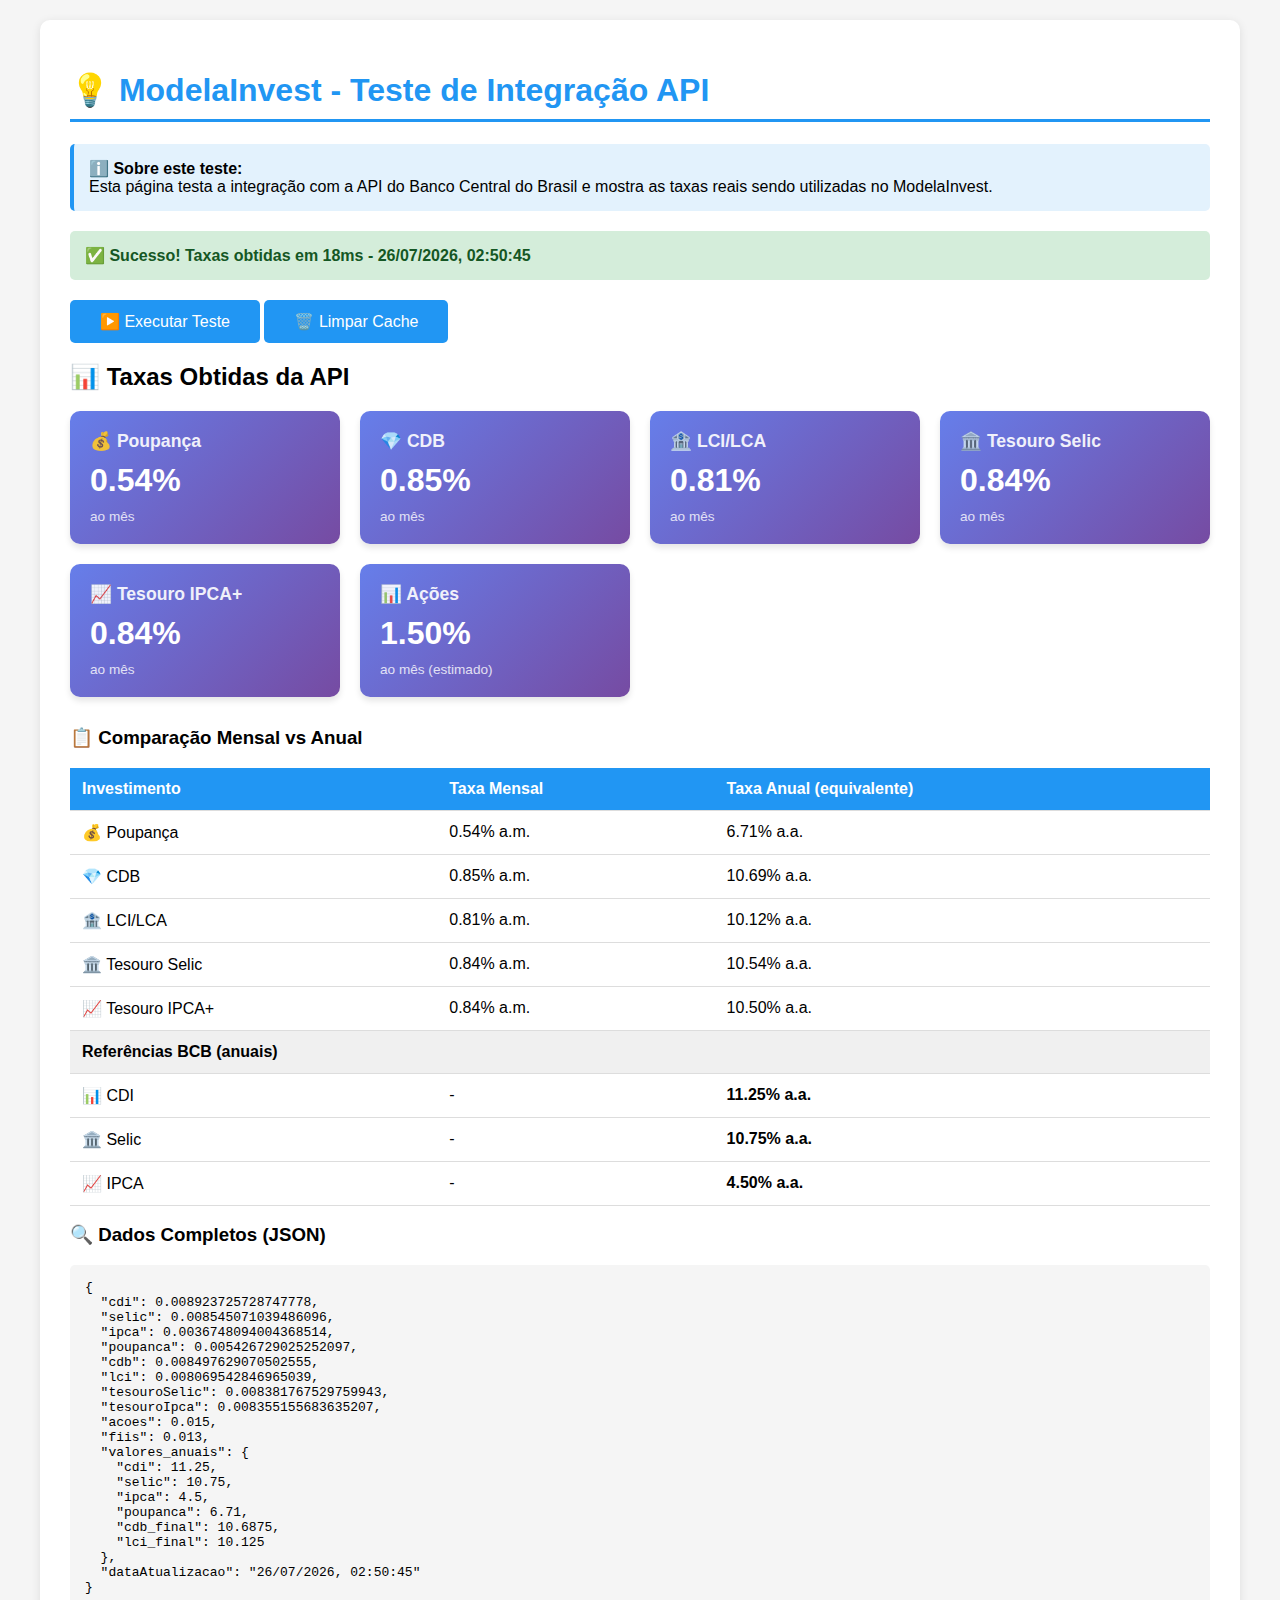
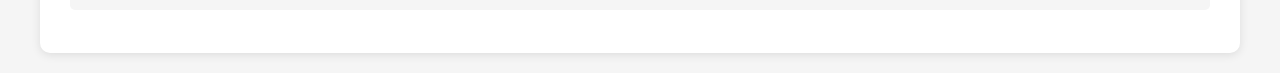
<file: investment-simulator/tests/api-test.html>
<!DOCTYPE html>
<html lang="pt-BR">
<head>
    <meta charset="UTF-8">
    <meta name="viewport" content="width=device-width, initial-scale=1.0">
    <title>Teste API - ModelaInvest</title>
    <style>
        body {
            font-family: 'Segoe UI', Tahoma, Geneva, Verdana, sans-serif;
            max-width: 1200px;
            margin: 0 auto;
            padding: 20px;
            background: #f5f5f5;
        }
        .container {
            background: white;
            padding: 30px;
            border-radius: 10px;
            box-shadow: 0 2px 10px rgba(0,0,0,0.1);
        }
        h1 {
            color: #2196F3;
            border-bottom: 3px solid #2196F3;
            padding-bottom: 10px;
        }
        h1::before {
            content: "💡 ";
        }
        .status {
            padding: 15px;
            border-radius: 5px;
            margin: 20px 0;
            font-weight: bold;
        }
        .status.loading {
            background: #fff3cd;
            color: #856404;
        }
        .status.success {
            background: #d4edda;
            color: #155724;
        }
        .status.error {
            background: #f8d7da;
            color: #721c24;
        }
        .taxas-grid {
            display: grid;
            grid-template-columns: repeat(auto-fit, minmax(250px, 1fr));
            gap: 20px;
            margin: 20px 0;
        }
        .taxa-card {
            background: linear-gradient(135deg, #667eea 0%, #764ba2 100%);
            color: white;
            padding: 20px;
            border-radius: 10px;
            box-shadow: 0 4px 6px rgba(0,0,0,0.1);
        }
        .taxa-card h3 {
            margin: 0 0 10px 0;
            font-size: 1.1em;
            opacity: 0.9;
        }
        .taxa-card .valor {
            font-size: 2em;
            font-weight: bold;
            margin: 10px 0;
        }
        .taxa-card .label {
            font-size: 0.85em;
            opacity: 0.8;
        }
        button {
            background: #2196F3;
            color: white;
            border: none;
            padding: 12px 30px;
            border-radius: 5px;
            font-size: 1em;
            cursor: pointer;
            transition: background 0.3s;
        }
        button:hover {
            background: #1976D2;
        }
        button:disabled {
            background: #ccc;
            cursor: not-allowed;
        }
        .info-box {
            background: #e3f2fd;
            border-left: 4px solid #2196F3;
            padding: 15px;
            margin: 20px 0;
            border-radius: 5px;
        }
        pre {
            background: #f5f5f5;
            padding: 15px;
            border-radius: 5px;
            overflow-x: auto;
        }
        .comparacao {
            margin-top: 30px;
        }
        .comparacao table {
            width: 100%;
            border-collapse: collapse;
            margin-top: 15px;
        }
        .comparacao th,
        .comparacao td {
            padding: 12px;
            text-align: left;
            border-bottom: 1px solid #ddd;
        }
        .comparacao th {
            background: #2196F3;
            color: white;
        }
        .comparacao tr:hover {
            background: #f5f5f5;
        }
    </style>
</head>
<body>
    <div class="container">
        <h1>ModelaInvest - Teste de Integração API</h1>
        
        <div class="info-box">
            <strong>ℹ️ Sobre este teste:</strong><br>
            Esta página testa a integração com a API do Banco Central do Brasil e mostra as taxas reais sendo utilizadas no ModelaInvest.
        </div>

        <div id="status" class="status loading">
            ⏳ Aguardando teste...
        </div>

        <button id="btnTestar" onclick="executarTeste()">▶️ Executar Teste</button>
        <button id="btnLimparCache" onclick="limparCache()">🗑️ Limpar Cache</button>

        <div id="resultado" style="display: none;">
            <h2>📊 Taxas Obtidas da API</h2>
            
            <div class="taxas-grid" id="taxasGrid"></div>

            <div class="comparacao">
                <h3>📋 Comparação Mensal vs Anual</h3>
                <table id="tabelaComparacao"></table>
            </div>

            <h3>🔍 Dados Completos (JSON)</h3>
            <pre id="jsonDados"></pre>
        </div>
    </div>

    <script src="../src/js/api.js"></script>
    <script>
        async function executarTeste() {
            const btnTestar = document.getElementById('btnTestar');
            const status = document.getElementById('status');
            const resultado = document.getElementById('resultado');
            
            btnTestar.disabled = true;
            status.className = 'status loading';
            status.textContent = '⏳ Buscando taxas da API do Banco Central...';
            resultado.style.display = 'none';
            
            try {
                const inicio = Date.now();
                const taxas = await buscarTodasTaxas();
                const tempo = Date.now() - inicio;
                
                if (taxas) {
                    status.className = 'status success';
                    status.textContent = `✅ Sucesso! Taxas obtidas em ${tempo}ms - ${taxas.dataAtualizacao}`;
                    
                    mostrarResultados(taxas);
                    resultado.style.display = 'block';
                } else {
                    throw new Error('Nenhum dado retornado');
                }
                
            } catch (erro) {
                status.className = 'status error';
                status.textContent = `❌ Erro ao buscar taxas: ${erro.message}`;
                console.error(erro);
            } finally {
                btnTestar.disabled = false;
            }
        }

        function mostrarResultados(taxas) {
            // Grid de taxas
            const grid = document.getElementById('taxasGrid');
            grid.innerHTML = `
                <div class="taxa-card">
                    <h3>💰 Poupança</h3>
                    <div class="valor">${formatarTaxa(taxas.poupanca)}</div>
                    <div class="label">ao mês</div>
                </div>
                <div class="taxa-card">
                    <h3>💎 CDB</h3>
                    <div class="valor">${formatarTaxa(taxas.cdb)}</div>
                    <div class="label">ao mês</div>
                </div>
                <div class="taxa-card">
                    <h3>🏦 LCI/LCA</h3>
                    <div class="valor">${formatarTaxa(taxas.lci)}</div>
                    <div class="label">ao mês</div>
                </div>
                <div class="taxa-card">
                    <h3>🏛️ Tesouro Selic</h3>
                    <div class="valor">${formatarTaxa(taxas.tesouroSelic)}</div>
                    <div class="label">ao mês</div>
                </div>
                <div class="taxa-card">
                    <h3>📈 Tesouro IPCA+</h3>
                    <div class="valor">${formatarTaxa(taxas.tesouroIpca)}</div>
                    <div class="label">ao mês</div>
                </div>
                <div class="taxa-card">
                    <h3>📊 Ações</h3>
                    <div class="valor">${formatarTaxa(taxas.acoes)}</div>
                    <div class="label">ao mês (estimado)</div>
                </div>
            `;

            // Tabela de comparação
            const tabela = document.getElementById('tabelaComparacao');
            tabela.innerHTML = `
                <tr>
                    <th>Investimento</th>
                    <th>Taxa Mensal</th>
                    <th>Taxa Anual (equivalente)</th>
                </tr>
                <tr>
                    <td>💰 Poupança</td>
                    <td>${formatarTaxa(taxas.poupanca)} a.m.</td>
                    <td>${taxaMensalParaAnual(taxas.poupanca).toFixed(2)}% a.a.</td>
                </tr>
                <tr>
                    <td>💎 CDB</td>
                    <td>${formatarTaxa(taxas.cdb)} a.m.</td>
                    <td>${taxaMensalParaAnual(taxas.cdb).toFixed(2)}% a.a.</td>
                </tr>
                <tr>
                    <td>🏦 LCI/LCA</td>
                    <td>${formatarTaxa(taxas.lci)} a.m.</td>
                    <td>${taxaMensalParaAnual(taxas.lci).toFixed(2)}% a.a.</td>
                </tr>
                <tr>
                    <td>🏛️ Tesouro Selic</td>
                    <td>${formatarTaxa(taxas.tesouroSelic)} a.m.</td>
                    <td>${taxaMensalParaAnual(taxas.tesouroSelic).toFixed(2)}% a.a.</td>
                </tr>
                <tr>
                    <td>📈 Tesouro IPCA+</td>
                    <td>${formatarTaxa(taxas.tesouroIpca)} a.m.</td>
                    <td>${taxaMensalParaAnual(taxas.tesouroIpca).toFixed(2)}% a.a.</td>
                </tr>
                <tr style="background: #f0f0f0;">
                    <td colspan="3"><strong>Referências BCB (anuais)</strong></td>
                </tr>
                <tr>
                    <td>📊 CDI</td>
                    <td>-</td>
                    <td><strong>${taxas.valores_anuais.cdi.toFixed(2)}% a.a.</strong></td>
                </tr>
                <tr>
                    <td>🏛️ Selic</td>
                    <td>-</td>
                    <td><strong>${taxas.valores_anuais.selic.toFixed(2)}% a.a.</strong></td>
                </tr>
                <tr>
                    <td>📈 IPCA</td>
                    <td>-</td>
                    <td><strong>${taxas.valores_anuais.ipca.toFixed(2)}% a.a.</strong></td>
                </tr>
            `;

            // JSON completo
            document.getElementById('jsonDados').textContent = JSON.stringify(taxas, null, 2);
        }

        function limparCache() {
            taxasCache.data = null;
            taxasCache.timestamp = null;
            alert('✅ Cache limpo! Próxima busca será direto da API.');
        }

        // Executar teste automaticamente ao carregar
        window.addEventListener('DOMContentLoaded', () => {
            console.log('Página de teste carregada');
            setTimeout(() => {
                executarTeste();
            }, 500);
        });
    </script>
</body>
</html>
</file>
